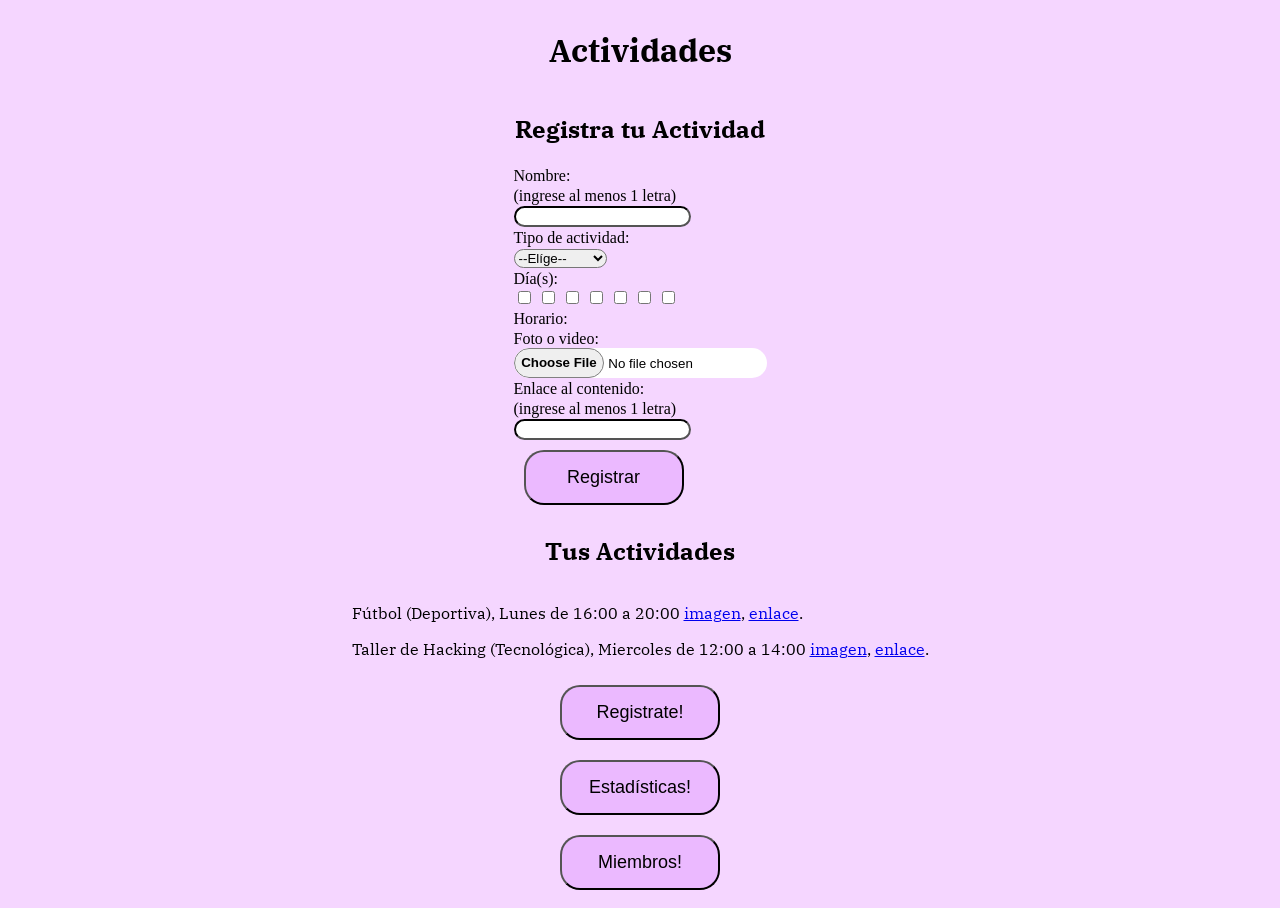
<file: T1/activities/index.html>
<!DOCTYPE html>
<html lang="es">
<head>
    <meta charset="UTF-8">
    <meta name="viewport" content="width=device-width, initial-scale=1.0">
    <link rel="stylesheet" href="../style.css">
    <link rel="preconnect" href="https://fonts.googleapis.com">
    <link rel="preconnect" href="https://fonts.gstatic.com" crossorigin>
    <link href="https://fonts.googleapis.com/css2?family=IBM+Plex+Serif:ital,wght@0,100;0,200;0,300;0,400;0,500;0,600;0,700;1,100;1,200;1,300;1,400;1,500;1,600;1,700&display=swap" rel="stylesheet">
    <title>Actividades Calidad de Vida</title>
</head>
<body>
    <h1>Actividades</h1>

    <h2>Registra tu Actividad</h2>
    <form id="activity-form">
        <label for="name">Nombre: <br>(ingrese al menos 1 letra)</label>
        <br>
        <input id="name" name="name" type="text">
        <br>
        <label for="activity-type">Tipo de actividad:</label>
        <br>
        <select id="activity-type" name="activity-type">
            <option value=""> --Elíge-- </option>
            <option value="artistica">Artística</option>
            <option value="deportiva">Deportiva</option>
            <option value="tecnologica">Tecnológica</option>
            <option value="social">Social</option>
            <option value="recreativa">Recreativa</option>
        </select>
        <br>
        <label>
            Día(s): 
        </label>
        <div class="warning" id="warning">Elija al menos 1 día</div>
        <br>
        <input type="checkbox" id="lunes" value="Lunes">
        <input type="checkbox" id="martes" value="Martes">
        <input type="checkbox" id="miercoles" value="Miercoles">
        <input type="checkbox" id="jueves" value="Jueves">
        <input type="checkbox" id="viernes" value="Viernes">
        <input type="checkbox" id="sabado" value="Sábado">
        <input type="checkbox" id="domingo" value="Domingo">
        <br>
        <label id="schedule">Horario:</label>
        <br>
        <div id="lunes-horario" class="horario">
            Lunes:
            <br>
            Inicio:
            <input type="time" id="lunes-inicio">
            <br>
            Fin:
            <input type="time" id="lunes-fin">
        </div>
        <div id="martes-horario" class="horario">
            Martes:
            <br>
            Inicio:
            <input type="time" id="martes-inicio">
            <br>
            Fin:
            <input type="time" id="martes-fin">
        </div>
        <div id="miercoles-horario" class="horario">
            Miercoles:
            <br>
            Inicio:
            <input type="time" id="miercoles-inicio">
            <br>
            Fin:
            <input type="time" id="miercoles-fin">
        </div>
        <div id="jueves-horario" class="horario">
            Jueves:
            <br>
            Inicio:
            <input type="time" id="jueves-inicio">
            <br>
            Fin:
            <input type="time" id="jueves-fin">
        </div>
        <div id="viernes-horario" class="horario">
            Viernes:
            <br>
            Inicio:
            <input type="time" id="viernes-inicio">
            <br>
            Fin:
            <input type="time" id="viernes-fin">
        </div>
        <div id="sabado-horario" class="horario">
            Sábado:
            <br>
            Inicio:
            <input type="time" id="sabado-inicio">
            <br>
            Fin:
            <input type="time" id="sabado-fin">
        </div>
        <div id="domingo-horario" class="horario">
            Domingo:
            <br>
            Inicio:
            <input type="time" id="domingo-inicio">
            <br>
            Fin:
            <input type="time" id="domingo-fin">
        </div>
        <label for="file">Foto o video:</label>
        <br>
        <input id="file" name="file" type="file">
        <br>
        <label for="url">Enlace al contenido: <br> (ingrese al menos 1 letra)</label>
        <br>
        <input id="url" name="url" type="url">
        <br>
        <button type="button" id="registrar">Registrar</button>
    </form>
    <h2>Tus Actividades</h2>
    <div class="my-activities" id="my-activities">
        <p class="actividad">Fútbol (Deportiva), Lunes de 16:00 a 20:00
            <a href="media/futbol.jpg" target="_blank">imagen</a>, 
            <a href="https://www.youtube.com/watch?v=dQw4w9WgXcQ" target="_blank">enlace</a>.
        </p>
        <p class="actividad">Taller de Hacking (Tecnológica), Miercoles de 12:00 a 14:00
            <a href="media/hacking.jpg" target="_blank">imagen</a>, 
            <a href="https://www.youtube.com/watch?v=dQw4w9WgXcQ" target="_blank">enlace</a>.
        </p>
    </div>
    <button type="button" id="pag_registrar">Registrate!</button>
    <button type="button" id="pag_estadisticas">Estadísticas!</button>
    <button type="button" id="pag_miembros">Miembros!</button>
    <script src="activities.js"></script>
</body>
</html>
</file>
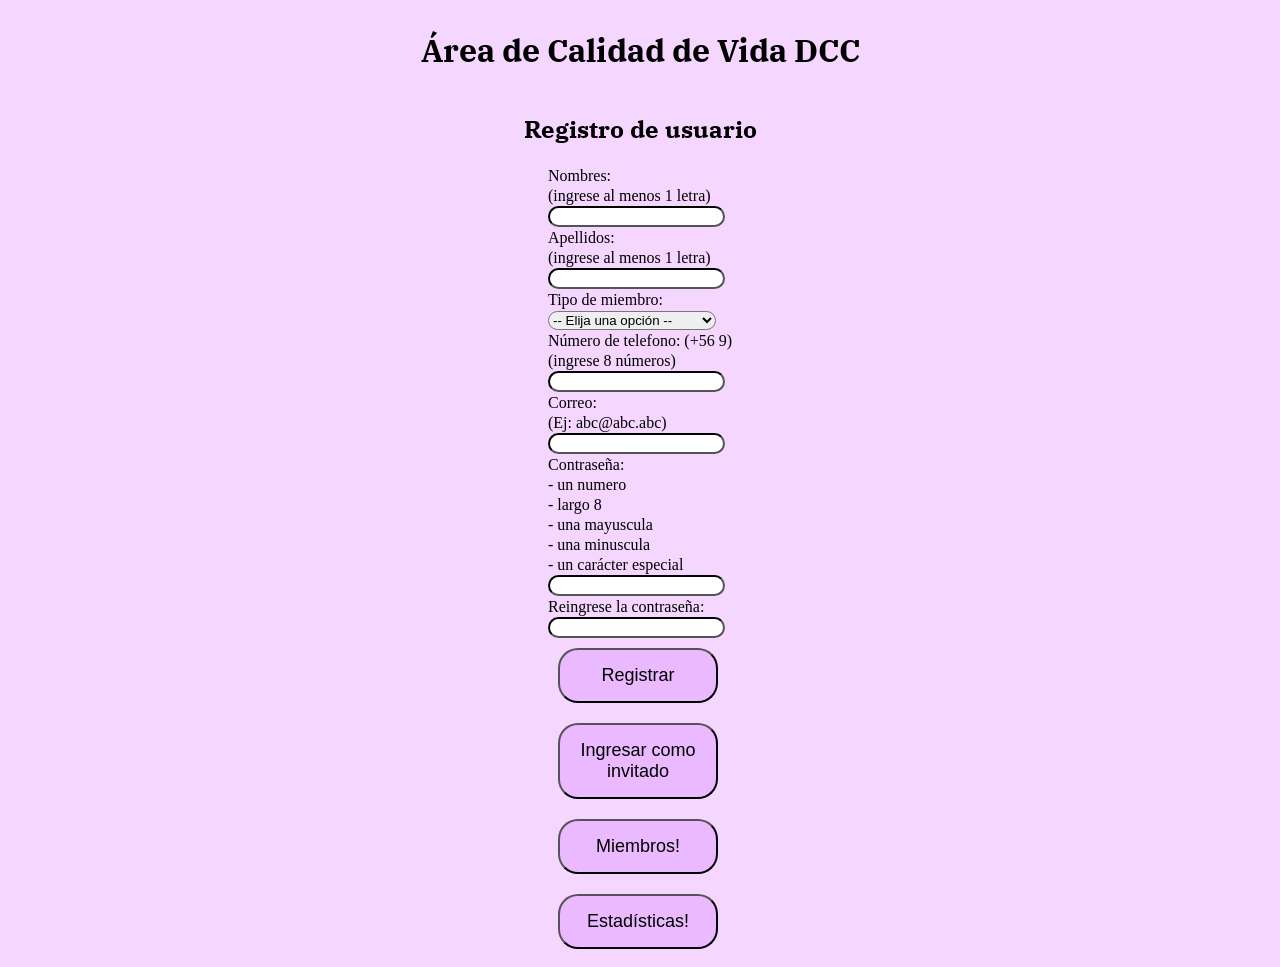
<file: T1/login/index.html>
<!DOCTYPE html>
<html lang="es">
<head>
    <meta charset="UTF-8">
    <meta name="viewport" content="width=device-width, initial-scale=1.0">
    <link rel="stylesheet" href="../style.css">
    <link rel="preconnect" href="https://fonts.googleapis.com">
    <link rel="preconnect" href="https://fonts.gstatic.com" crossorigin>
    <link href="https://fonts.googleapis.com/css2?family=IBM+Plex+Serif:ital,wght@0,100;0,200;0,300;0,400;0,500;0,600;0,700;1,100;1,200;1,300;1,400;1,500;1,600;1,700&display=swap" rel="stylesheet">
    <title>Registro Calidad de Vida</title>
</head>
<body>
    <h1>Área de Calidad de Vida DCC</h1>

    <h2>Registro de usuario</h2>

    <form id="login-form">

        <label for="names">Nombres: <br>(ingrese al menos 1 letra)</label>
        <br>
        <input id="names" name="names" type="text">
        <br>
        <label for="surnames">Apellidos: <br>(ingrese al menos 1 letra)</label>
        <br>
        <input id="surnames" name="surnames" type="text">
        <br>
        <label for="member-type">Tipo de miembro:</label>
        <br>
        <select id="member-type" name="member-type">
            <option value="">-- Elija una opción --</option>
            <option value="pre-grado">Estudiante de Pregrado</option>
            <option value="post-grado">Estudiante de Postgrado</option>
            <option value="funcionario">Funcionario</option>
            <option value="academico">Académico</option>
        </select>
        <br>
        <label for="phone">Número de telefono: (+56 9) <br>(ingrese 8 números)</label>
        <br>
        <input id="phone" name="phone" type="number">
        <br>
        <label for="email">Correo: <br>(Ej: abc@abc.abc)</label>
        <br>
        <input id="email" name="email" type="email">
        <br>
        <label for="password">Contraseña: <br>- un numero<br>- largo 8<br>- una mayuscula<br>- una minuscula<br>- un carácter especial</label>
        <br>
        <input id="password" name="password" type="password">
        <br>
        <label for="password-confirm">
            Reingrese la contraseña:
            <div class="warning" id="warning">Las contraseñas no son iguales
            </div>
        </label>
        <br>
        <input id="password-confirm" name="password-confirm" type="password">
        <br>
        <button type="button" id="registrar">Registrar</button>
        <br>
        <a href="../activities/index.html">
            <button type="button" id="invitado">Ingresar como invitado</button>
        </a>
        <br>
        <a href="../members/index.html">
            <button type="button" id="miebros">Miembros!</button>
        </a>
        <br>
        <a href="../statistics/index.html">
            <button type="button" id="estadisticas">Estadísticas!</button>
        </a>
    </form>
    <script lang="javascript" src="login.js"></script>
</body>
</html>
</file>
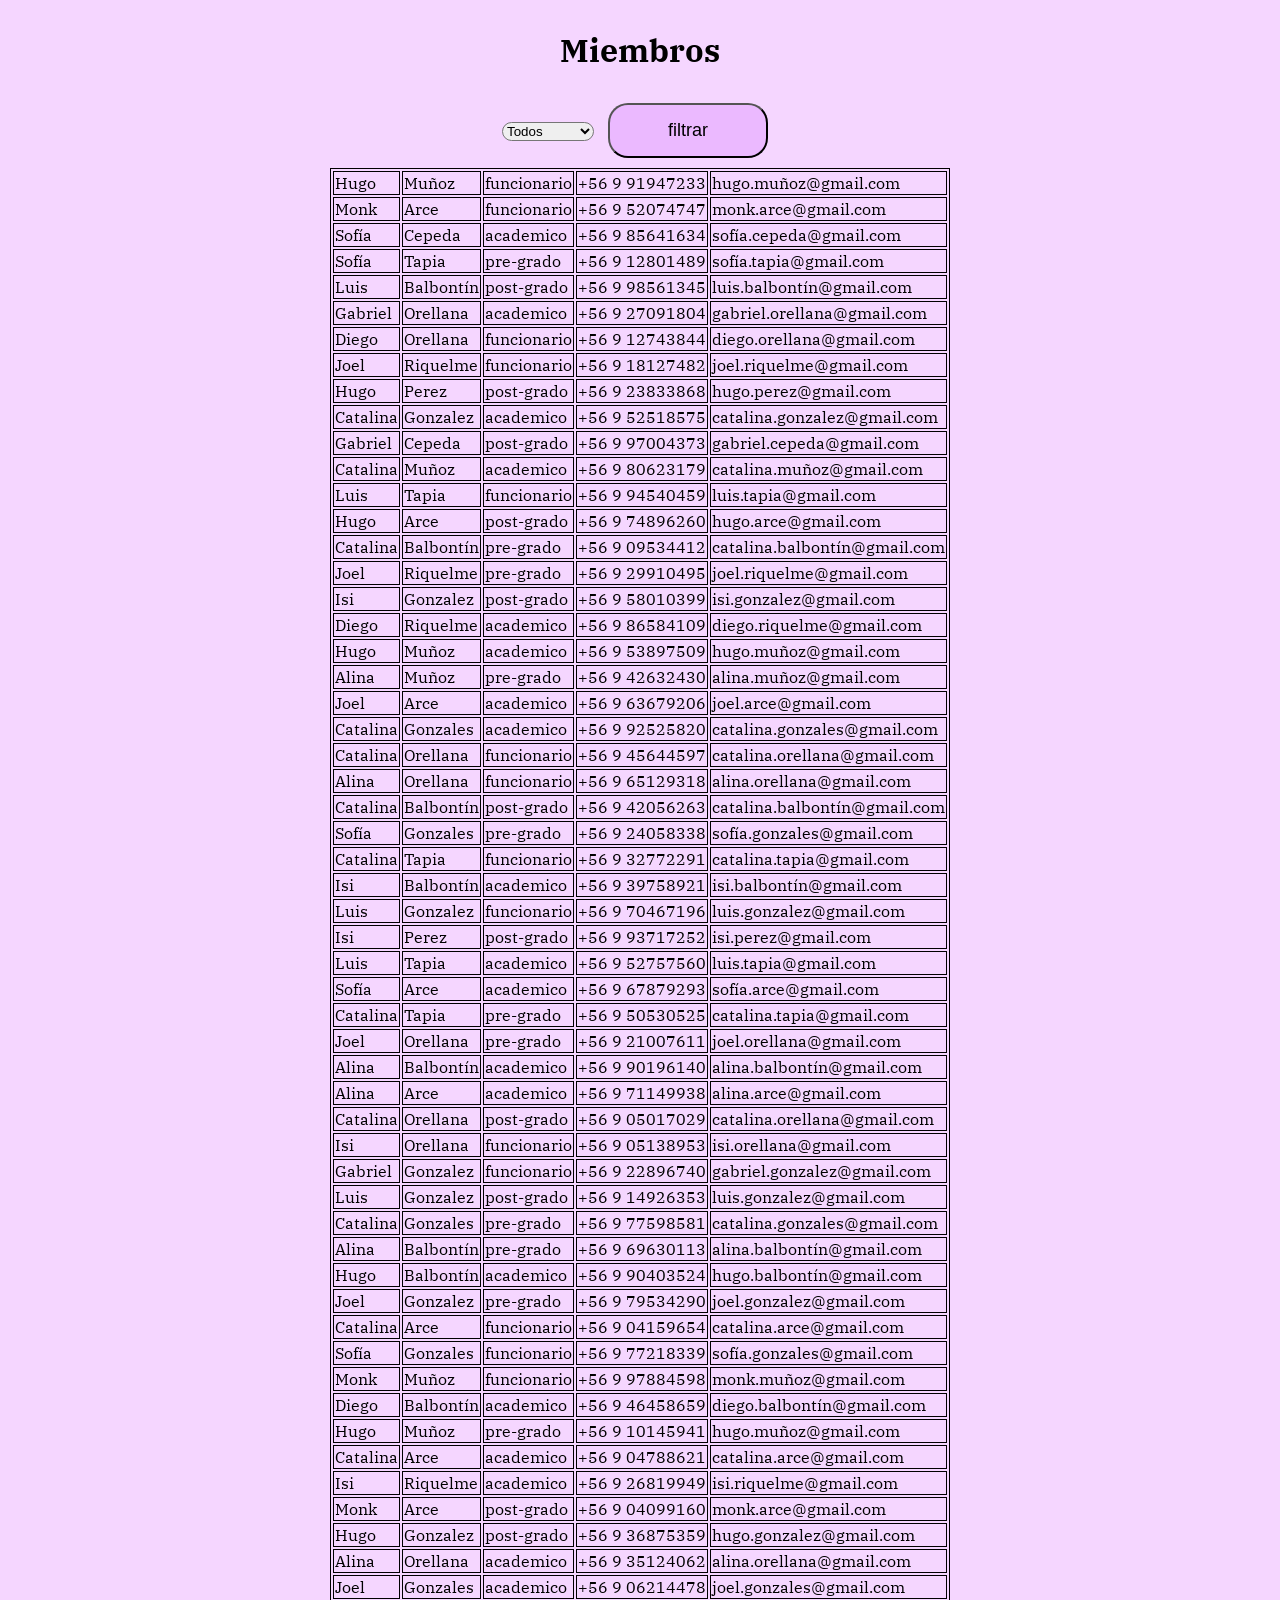
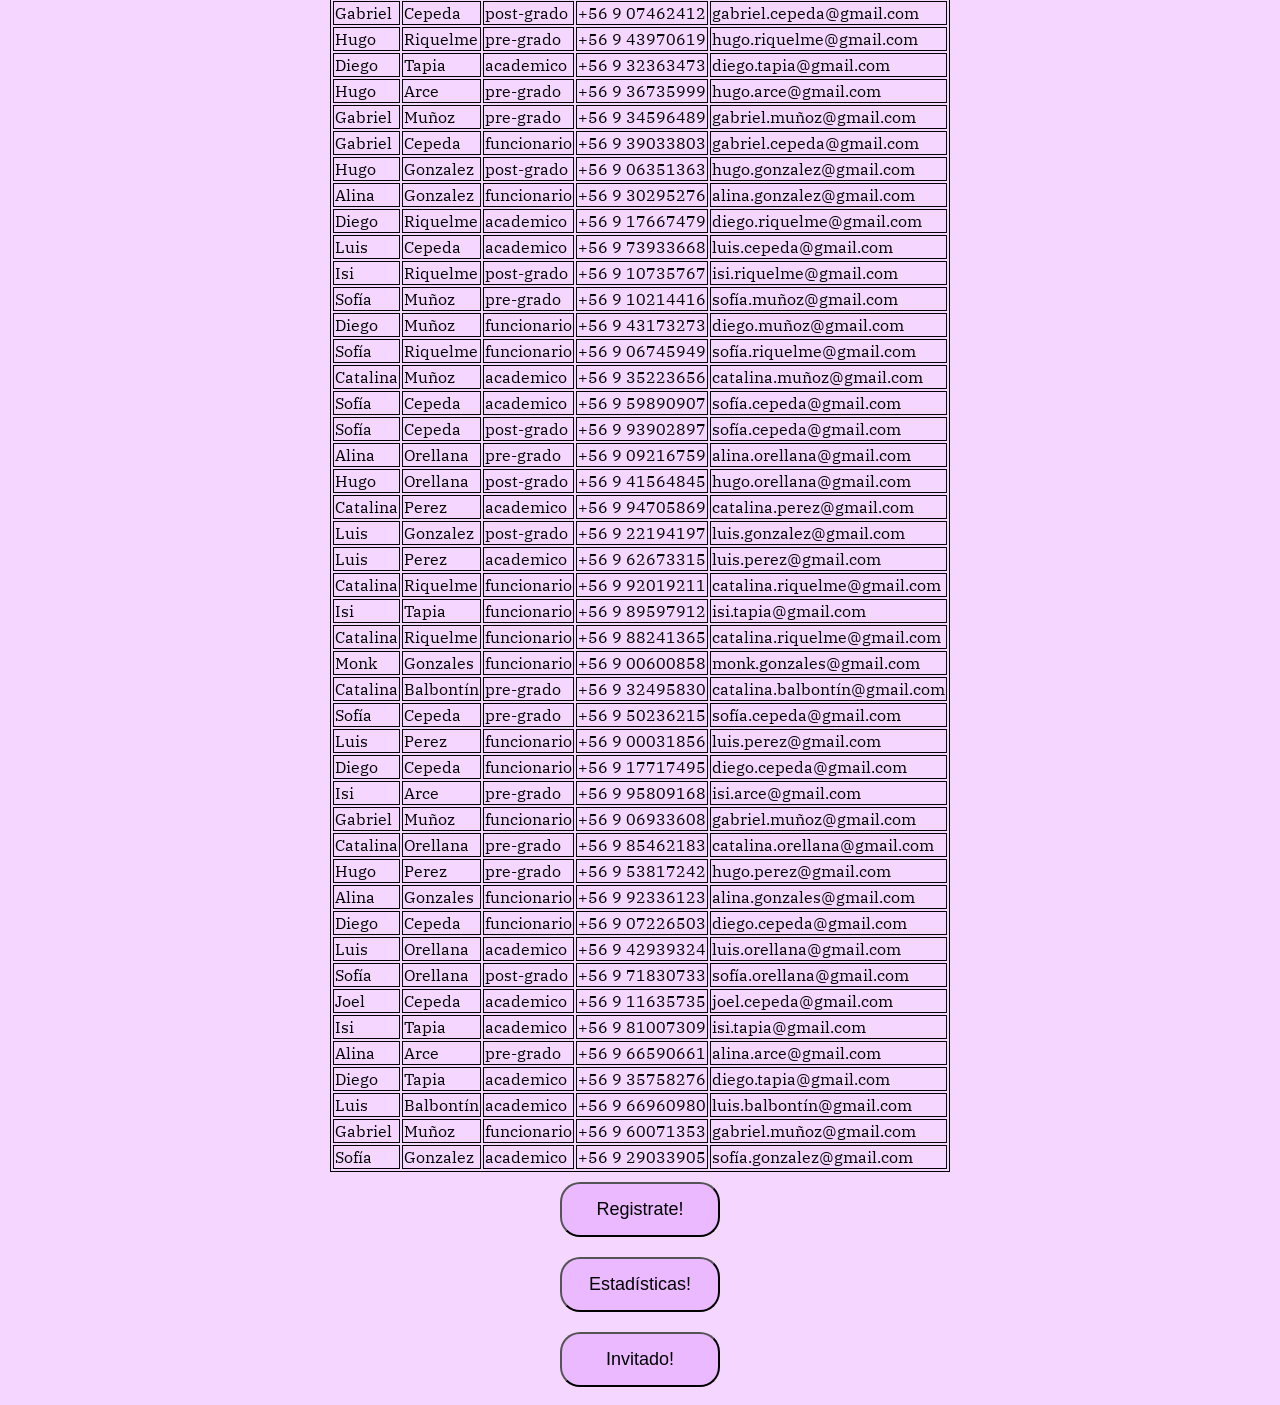
<file: T1/members/index.html>
<!DOCTYPE html>
<html lang="en">
<head>
    <meta charset="UTF-8">
    <meta name="viewport" content="width=device-width, initial-scale=1.0">
    <link rel="stylesheet" href="../style.css">
    <link rel="preconnect" href="https://fonts.googleapis.com">
    <link rel="preconnect" href="https://fonts.gstatic.com" crossorigin>
    <link href="https://fonts.googleapis.com/css2?family=IBM+Plex+Serif:ital,wght@0,100;0,200;0,300;0,400;0,500;0,600;0,700;1,100;1,200;1,300;1,400;1,500;1,600;1,700&display=swap" rel="stylesheet">
    <title>Miembros Calidad de Vida</title>
</head>
<body>
    <h1>Miembros</h1>

    <form>
        <select id="member-type">
            <option value="">Todos</option>
            <option value="pre-grado">Pre-grado</option>
            <option value="post-grado">Post-grado</option>
            <option value="academico">Académico</option> 
            <option value="funcionario">Funcionario</option>
        </select>
        <button type="button" id="filtrar">filtrar</button>
    </form>
    <div id="table-div">
        <table id="table" class="member-table"></table>
    </div>

    <a href="../login/index.html">
            <button type="button" id="registrar">Registrate!</button>
    </a>
    <a href="../statistics/index.html">
            <button type="button" id="estadisticas">Estadísticas!</button>
    </a>
    <a href="../activities/index.html">
            <button type="button" id="invitado">Invitado!</button>
    </a>
    <script lang="javascript" src="db.js"></script>
    <script lang="javascript" src="members.js"></script>
</body>
</html>
</file>
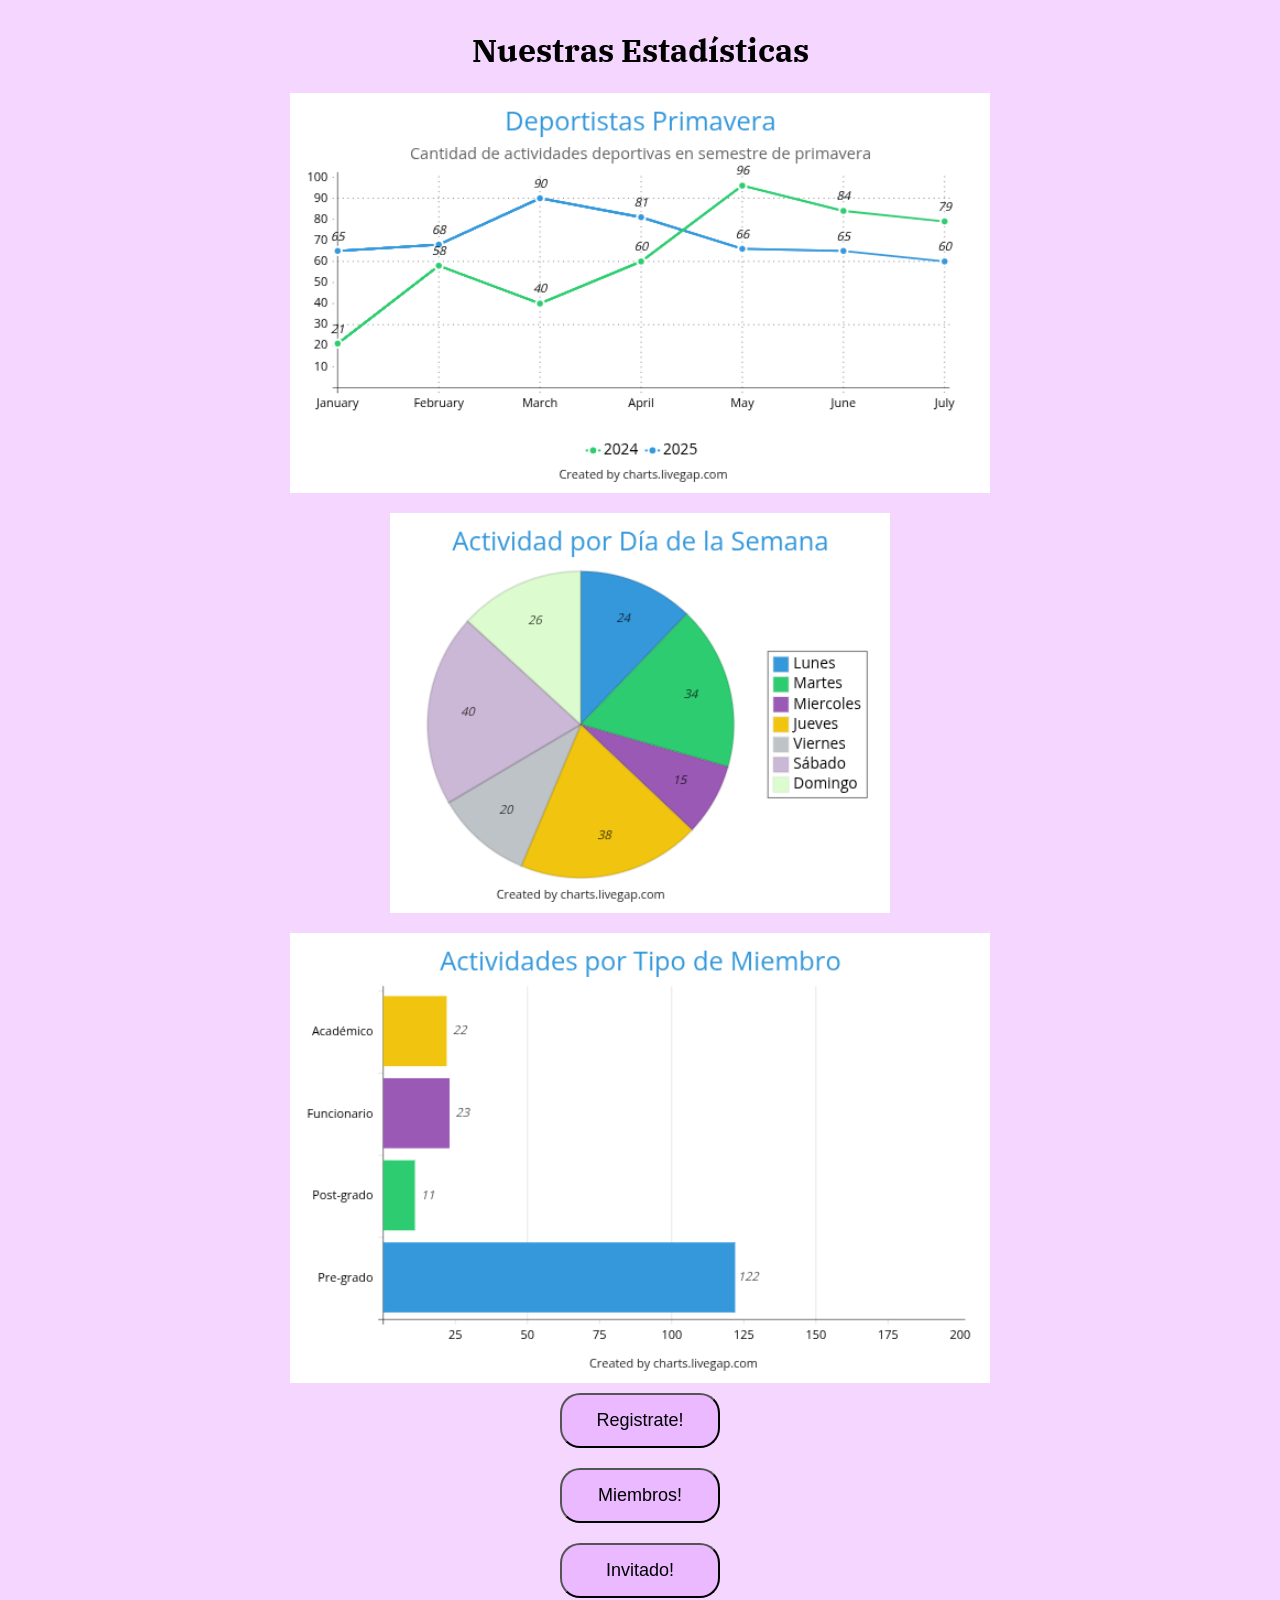
<file: T1/statistics/index.html>
<!DOCTYPE html>
<html lang="en">
<head>
    <meta charset="UTF-8">
    <meta name="viewport" content="width=device-width, initial-scale=1.0">
    <link rel="stylesheet" href="../style.css">
    <link rel="preconnect" href="https://fonts.googleapis.com">
    <link rel="preconnect" href="https://fonts.gstatic.com" crossorigin>
    <link href="https://fonts.googleapis.com/css2?family=IBM+Plex+Serif:ital,wght@0,100;0,200;0,300;0,400;0,500;0,600;0,700;1,100;1,200;1,300;1,400;1,500;1,600;1,700&display=swap" rel="stylesheet">
    <title>Estadísticas Calidad de Vida</title>
</head>
<body>
    <h1>Nuestras Estadísticas </h1>
    <img src="media/deportistas.png" alt="Actividades deportivas por semana">
    <br>
    <img src="media/dias.png" alt="Actividades por día de la semana">
    <br>
    <img src="media/tipo.png " alt="Actividades por tipo de miembro">

    <a href="../login/index.html">
            <button type="button" id="registrar">Registrate!</button>
    </a>
    <a href="../members/index.html">
            <button type="button" id="miebros">Miembros!</button>
    </a>
    <a href="../activities/index.html">
            <button type="button" id="invitado">Invitado!</button>
    </a>
</body>
</html>
</file>
<file: T1/style.css>
body {
    background: #f5d6ff;
    font-family: "IBM Plex Serif";
    display: flex;
    flex-direction: column;
    justify-content: center;
    align-items: center;
}

label {
    font-family: "Tahoma";
}

input {
    border-radius: 20px;
    border-color: black;
    background-color: white;
}

input::file-selector-button {
  font-weight: bold;
  padding: 0.5em;
  border: thin solid grey;
  border-radius: 20px;
}

.horario {
    display: none;
}

.warning {
    display: none;
}

select {
    border-radius: 20px;
}

button {
    border-radius: 20px;
    padding: 15px;
    margin: 10px;
    width: 160px;
    background-color: #ebb9ff;
    font-size: large;
}
table, td {
    border: 1px solid;
}
</file>
